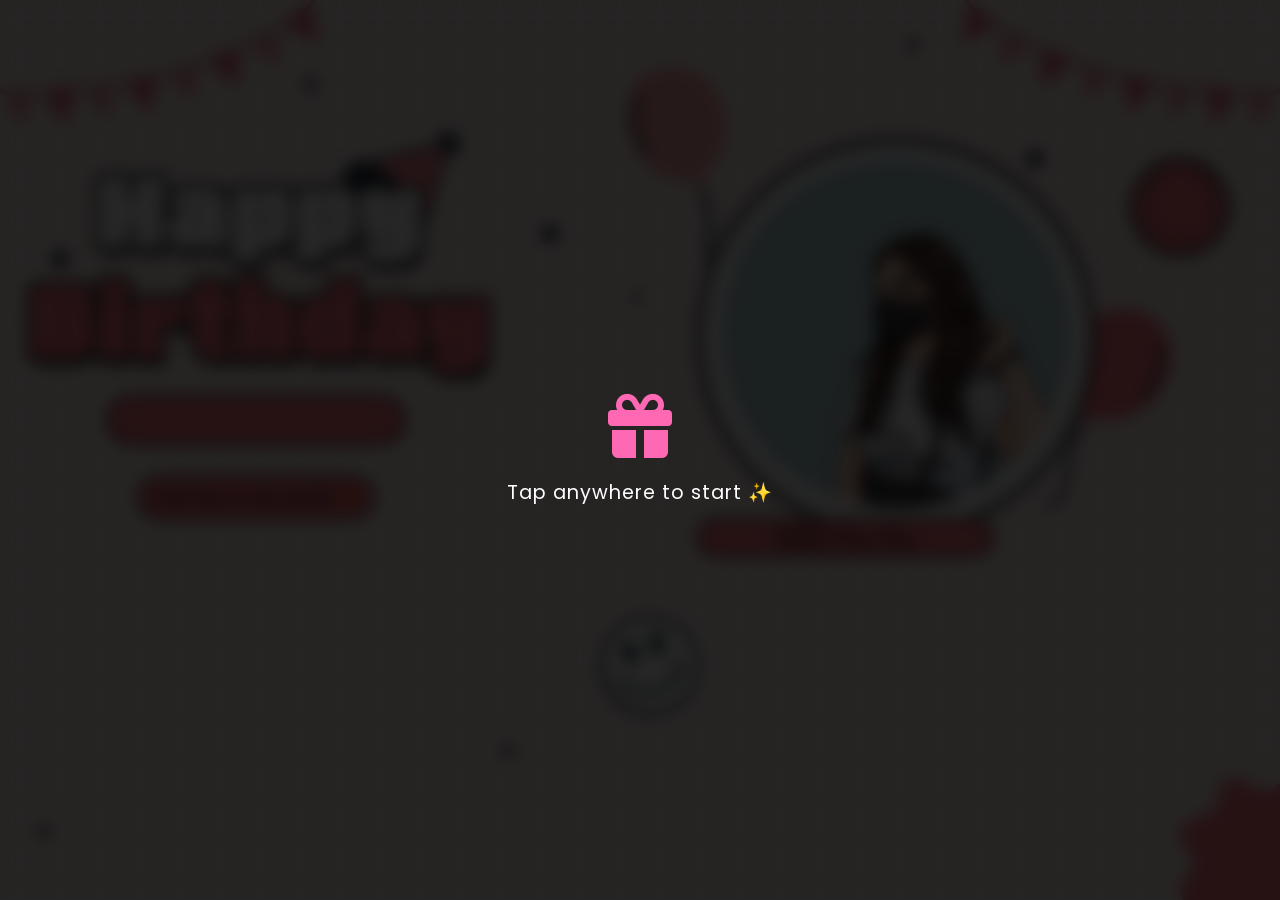
<file: index.html>
<!DOCTYPE html>
<html lang="en">
<head>
    <meta charset="UTF-8">
    <meta name="viewport" content="width=device-width, initial-scale=1.0">
    <meta name="title" content="Birthday Website 2.0 | Jaymar budduan">
    <title>Happy Birthday Precious Ann Abaa</title>

    <!-- External Stylesheets -->
    <link rel="stylesheet" href="style.css">
    <link rel="stylesheet" href="navigation.css">
    <link rel="stylesheet"
          href="https://cdnjs.cloudflare.com/ajax/libs/font-awesome/6.5.1/css/all.min.css"
          integrity="sha512-DTOQO9RWCH3ppGqcWaEA1BIZOC6xxalwEsw9c2QQeAIftl+Vegovlnee1c9QX4TctnWMn13TZye+giMm8e2LwA=="
          crossorigin="anonymous"
          referrerpolicy="no-referrer">

    <link href="https://fonts.googleapis.com/css2?family=Dancing+Script:wght@500;700&family=Poppins:wght@400;600&display=swap"
          rel="stylesheet">

    <style>
        /* This overlay ensures music plays after a user interaction */
        #music-overlay {
            position: fixed;
            top: 0;
            left: 0;
            width: 100%;
            height: 100%;
            background: rgba(0, 0, 0, 0.85);
            backdrop-filter: blur(8px);
            z-index: 99999;
            display: flex;
            flex-direction: column;
            justify-content: center;
            align-items: center;
            color: white;
            cursor: pointer;
            transition: opacity 0.5s ease, visibility 0.5s;
        }

        #music-overlay i {
            font-size: 4rem;
            color: #ff69b4; /* Pink heart color */
            margin-bottom: 20px;
            animation: pulse 1.5s infinite;
        }

        #music-overlay p {
            font-family: 'Poppins', sans-serif;
            font-size: 1.2rem;
            letter-spacing: 1px;
            text-align: center;
        }

        @keyframes pulse {
            0% { transform: scale(1); }
            50% { transform: scale(1.1); }
            100% { transform: scale(1); }
        }

        .hidden {
            opacity: 0;
            visibility: hidden;
            pointer-events: none;
        }
    </style>

    <script src="https://code.jquery.com/jquery-3.7.1.min.js"
            integrity="sha256-/JqT3SQfawRcv/BIHPThkBvs0OEvtFFmqPF/lYI/Cxo="
            crossorigin="anonymous"></script>
</head>

<body>
<nav class="bottom-nav" aria-label="Main navigation">
    <a href="index.html" aria-current="page"><i class="fa-solid fa-house" aria-hidden="true"></i><span>Home</span></a>
    <a href="flipCard.html"><i class="fa-solid fa-gift" aria-hidden="true"></i><span>Gift</span></a>
    <a href="Letter.html"><i class="fa-solid fa-envelope" aria-hidden="true"></i><span>Letter</span></a>
</nav>

<div id="music-overlay">
    <i class="fa-solid fa-gift"></i>
    <p>Tap anywhere to start ✨</p>
</div>

<div id="wrapper">
    <!-- FLAGS -->
    <div class="flag__birthday">
        <img src="./images/1.png" width="350" class="flag__left" alt="">
        <img src="./images/1.png" width="350" class="flag__right" alt="">
    </div>

    <!-- CONTENT -->
    <div class="content">
        <!-- LEFT SIDE -->
        <div class="left">
            <div class="title">
                <h1 class="happy">
                    <span style="--t:4s;">H</span>
                    <span style="--t:4.2s;">a</span>
                    <span style="--t:4.4s;">p</span>
                    <span style="--t:4.6s;">p</span>
                    <span style="--t:4.8s;">y</span>
                </h1>

                <h1 class="birthday">
                    <span style="--t:5s;">B</span>
                    <span style="--t:5.2s;">i</span>
                    <span style="--t:5.4s;">r</span>
                    <span style="--t:5.6s;">t</span>
                    <span style="--t:5.8s;">h</span>
                    <span style="--t:6s;">d</span>
                    <span style="--t:6.2s;">a</span>
                    <span style="--t:6.4s;">y</span>
                </h1>

                <div class="hat">
                    <img src="./images/hat.png" width="130" alt="">
                </div>
            </div>

            <div class="date__of__birth">
                <span></span>
            </div>

            <div class="btn">
                <button id="btn__letter" onclick="window.location.href='flipCard.html'">
                    <div class="mail">
                        Click Here to See my Gift 🎁
                    </div>
                </button>
            </div>
        </div>

        <div class="right">
            <div class="box__account">
                <div class="image">
                    <img src="./images/Pra.png" alt="">
                </div>
                <div class="name">
                    <i class="fa-solid fa-heart"></i>
                    <span>HBD Pra Pra</span>
                    <i class="fa-solid fa-heart"></i>
                </div>

                <div class="balloon_one">
                    <img src="./images/balloon1.png" width="100" alt="">
                </div>

                <div class="balloon_two">
                    <img src="./images/balloon2.png" width="100" alt="">
                </div>
            </div>

            <div class="cricle">
                <div class="text__cricle">
                    <span style="--i:1;">h</span>
                    <span style="--i:2;">a</span>
                    <span style="--i:3;">p</span>
                    <span style="--i:4;">p</span>
                    <span style="--i:5;">y</span>
                    <span style="--i:6;">-</span>
                    <span style="--i:7;">b</span>
                    <span style="--i:8;">i</span>
                    <span style="--i:9;">r</span>
                    <span style="--i:10;">t</span>
                    <span style="--i:11;">h</span>
                    <span style="--i:12;">d</span>
                    <span style="--i:13;">a</span>
                    <span style="--i:14;">y</span>
                    <span style="--i:15;">-</span>
                </div>
                <i class="fa-solid fa-heart"></i>
            </div>
        </div>
    </div>

    <div class="decorate_star star1" style="--t:15s;"></div>
    <div class="decorate_star star2" style="--t:15.2s;"></div>
    <div class="decorate_star star3" style="--t:15.4s;"></div>
    <div class="decorate_star star4" style="--t:15.6s;"></div>
    <div class="decorate_star star5" style="--t:15.8s;"></div>

    <div class="decorate_flower--one" style="--t:15s;">
        <img src="./images/decorate_flower.png" width="20" alt="">
    </div>

    <div class="decorate_flower--two" style="--t:15.3s;">
        <img src="./images/decorate_flower.png" width="20" alt="">
    </div>

    <div class="decorate_flower--three" style="--t:15.6s;">
        <img src="./images/decorate_flower.png" width="20" alt="">
    </div>

    <div class="decorate_bottom">
        <img src="./images/decorate.png" width="100" alt="">
    </div>

    <div class="smiley__icon">
        <img src="./images/smiley_icon.png" width="100" alt="">
    </div>
</div>

<!-- Background Music Element -->
<audio id="bgMusic" loop>
    <source src="PraPraBackgroun.mp3" type="audio/mpeg">
    Your browser does not support the audio element.
</audio>

<script>
    let datetxt = "May 14";
    let datatxtletter = "";
    let titleLetter = "To you";

    let charArrDate = datetxt.split('');
    let currentIndex = 0;
    let date__of__birth = document.querySelector(".date__of__birth span");

    // Existing text typing animation
    setTimeout(function () {
        let timeDatetxt = setInterval(function () {
            if (currentIndex < charArrDate.length) {
                date__of__birth.textContent += charArrDate[currentIndex++];
            } else {
                let i = document.createElement("i");
                i.className = "fa-solid fa-star";
                document.querySelector(".date__of__birth").prepend(i);
                document.querySelector(".date__of__birth").appendChild(i.cloneNode(true));
                clearInterval(timeDatetxt);
            }
        }, 100);
    }, 12000);

    // Audio Trigger Logic
    const overlay = document.getElementById('music-overlay');
    const audio = document.getElementById('bgMusic');

    // Function to handle audio playback and hide overlay
    function startExperience() {
        overlay.classList.add('hidden');
        
        // Skip to 3 seconds as requested
        audio.currentTime = 3;
        audio.play().catch(error => {
            console.log("Audio playback failed:", error);
        });
    }

    // Single listener for the whole screen
    overlay.addEventListener('click', startExperience);
    
</script>

</body>
</html>
</file>
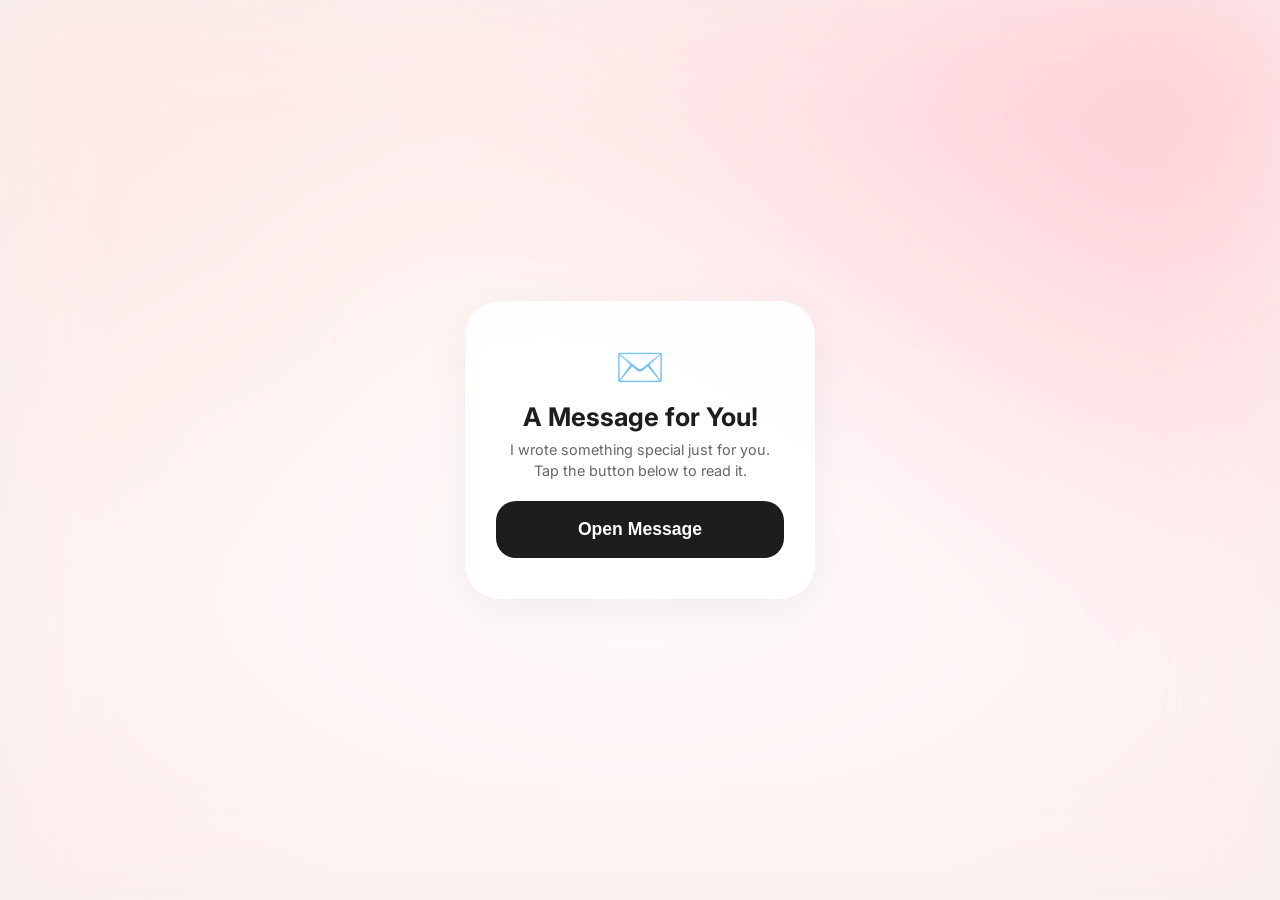
<file: Letter.html>
<!DOCTYPE html>
<html lang="tl">
<head>
    <meta charset="UTF-8">
    <meta name="viewport" content="width=device-width, initial-scale=1.0">
    <title>To My Greatest Love</title>
    <link href="https://fonts.googleapis.com/css2?family=Inter:wght@300;400;500;600;700&display=swap" rel="stylesheet">
    <link rel="stylesheet" href="navigation.css">
    <link rel="stylesheet" href="https://cdnjs.cloudflare.com/ajax/libs/font-awesome/6.5.1/css/all.min.css">
    <style>
        :root {
            --accent: #E59A8F;
            --bg-color: #F8EDED;
            --glass-white: rgba(255, 255, 255, 0.9);
            --ios-shadow: 0 10px 40px rgba(0, 0, 0, 0.06);
            --text-dark: #1D1D1F;
        }

        * {
            margin: 0;
            padding: 0;
            box-sizing: border-box;
            -webkit-font-smoothing: antialiased;
        }

        body {
            font-family: 'Inter', -apple-system, sans-serif;
            background-color: var(--bg-color);
            color: var(--text-dark);
            min-height: 100vh;
            overflow-x: hidden;
            display: flex;
            flex-direction: column;
        }

        .bg-mesh {
            position: fixed;
            inset: 0;
            z-index: -2;
            background: radial-gradient(at 0% 0%, #F4E7E4 0%, transparent 50%),
                        radial-gradient(at 100% 0%, #FFCBD1 0%, transparent 50%),
                        radial-gradient(at 50% 50%, #FFFFFF 0%, transparent 100%);
            filter: blur(60px);
        }

        #heartCanvas {
            position: fixed;
            inset: 0;
            z-index: -1;
            pointer-events: none;
            opacity: 0.4;
        }

        #overlay {
            position: fixed;
            inset: 0;
            background: rgba(255, 255, 255, 0.1);
            backdrop-filter: blur(45px) saturate(180%);
            -webkit-backdrop-filter: blur(45px) saturate(180%);
            z-index: 10000;
            display: flex;
            justify-content: center;
            align-items: center;
            transition: all 0.8s ease;
        }

        #overlay.hidden {
            opacity: 0;
            visibility: hidden;
            pointer-events: none;
        }

        .intro-card {
            background: var(--glass-white);
            backdrop-filter: blur(20px);
            border-radius: 35px;
            padding: 40px 30px;
            width: 85%;
            max-width: 350px;
            text-align: center;
            box-shadow: var(--ios-shadow);
            border: 1px solid rgba(255, 255, 255, 0.5);
        }

        .enter-btn {
            background: #1D1D1F;
            color: white;
            border: none;
            padding: 18px 0;
            width: 100%;
            border-radius: 20px;
            font-size: 1.1rem;
            font-weight: 600;
            cursor: pointer;
            margin-top: 20px;
            transition: transform 0.2s ease;
        }

        .enter-btn:active { transform: scale(0.96); }

        .wrapper {
            max-width: 600px;
            margin: 0 auto;
            padding: 80px 20px 40px;
            opacity: 0;
            transition: opacity 1s ease 0.5s;
        }

        body.unlocked .wrapper { opacity: 1; }

        .music-widget {
            background: var(--glass-white);
            backdrop-filter: blur(20px);
            border-radius: 24px;
            padding: 16px;
            display: flex;
            align-items: center;
            gap: 15px;
            margin-bottom: 30px;
            box-shadow: var(--ios-shadow);
            border: 1px solid white;
        }

        .album-art {
            width: 50px;
            height: 50px;
            background: linear-gradient(135deg, #E59A8F, #FFCBD1);
            border-radius: 10px;
            display: flex;
            align-items: center;
            justify-content: center;
            color: white;
        }

        .letter-container {
            background: var(--glass-white);
            backdrop-filter: blur(20px);
            border-radius: 30px;
            padding: 40px 30px;
            box-shadow: var(--ios-shadow);
            margin-bottom: 30px;
            border: 1px solid rgba(255, 255, 255, 0.8);
            position: relative;
        }

        .letter-text {
            white-space: pre-wrap;
            font-size: 1.15rem;
            line-height: 1.9;
            color: #333;
            text-align: left;
        }

        strong { font-weight: 700; color: #000; }
        .song-title { color: #D87A6F; font-weight: 700; font-style: italic; }

        #skipBtn {
            position: absolute;
            bottom: -45px;
            right: 10px;
            background: none;
            border: none;
            color: var(--accent);
            font-size: 0.85rem;
            font-weight: 600;
            cursor: pointer;
            opacity: 0.7;
            display: none;
        }

        #musicToggle {
            position: fixed;
            bottom: 25px;
            right: 25px;
            z-index: 1000;
            background: white;
            width: 50px;
            height: 50px;
            border-radius: 50%;
            display: flex;
            align-items: center;
            justify-content: center;
            color: var(--accent);
            box-shadow: 0 5px 15px rgba(0,0,0,0.1);
            cursor: pointer;
            visibility: hidden;
            opacity: 0;
            transition: all 0.5s ease;
        }

        body.unlocked #musicToggle { visibility: visible; opacity: 1; }

        footer {
            text-align: center;
            padding: 40px 0;
            font-size: 0.9rem;
            color: #888;
        }

        .cursor {
            display: inline-block;
            width: 2px;
            height: 1.1em;
            background: var(--accent);
            margin-left: 2px;
            vertical-align: middle;
            animation: blink 0.8s infinite;
        }
        @keyframes blink { 50% { opacity: 0; } }

        @media (max-width: 600px) {
            .wrapper { padding-bottom: calc(110px + env(safe-area-inset-bottom)); }
            .letter-container { padding: 35px 25px; }
            .letter-text { font-size: 1.05rem; }
            #musicToggle { bottom: calc(82px + env(safe-area-inset-bottom)); }
        }
    </style>
</head>
<body oncontextmenu="return false">

    <nav class="bottom-nav" aria-label="Main navigation">
        <a href="index.html"><i class="fa-solid fa-house" aria-hidden="true"></i><span>Home</span></a>
        <a href="flipCard.html"><i class="fa-solid fa-gift" aria-hidden="true"></i><span>Gift</span></a>
        <a href="Letter.html" aria-current="page"><i class="fa-solid fa-envelope" aria-hidden="true"></i><span>Letter</span></a>
    </nav>

    <div class="bg-mesh"></div>
    <canvas id="heartCanvas"></canvas>

    <div id="overlay">
        <div class="intro-card">
            <div style="font-size: 40px; margin-bottom: 10px;">✉️</div>
            <h2 style="font-size: 1.6rem; font-weight: 700; margin-bottom: 8px;">A Message for You!</h2>
            <p style="color: #666; font-size: 0.9rem; line-height: 1.4;">I wrote something special just for you. Tap the button below to read it.</p>
            <button class="enter-btn" onclick="start()">Open Message</button>
        </div>
        <audio id="bgMusic" loop>
            <source src="IkawAtAko.mp3" type="audio/mpeg">
        </audio>
    </div>

    <button id="musicToggle" onclick="toggleMusic()">
        <svg id="musicIcon" width="20" height="20" viewBox="0 0 24 24" fill="currentColor"><path d="M12 3v10.55c-.59-.34-1.27-.55-2-.55-2.21 0-4 1.79-4 4s1.79 4 4 4 4-1.79 4-4V7h4V3h-6z"/></svg>
    </button>

    <div class="wrapper">
        <div class="music-widget">
            <div class="album-art">
                <svg width="24" height="24" viewBox="0 0 24 24" fill="currentColor"><path d="M12 3v10.55c-.59-.34-1.27-.55-2-.55-2.21 0-4 1.79-4 4s1.79 4 4 4 4-1.79 4-4V7h4V3h-6z"/></svg>
            </div>
            <div style="flex: 1;">
                <p style="font-weight: 700; font-size: 0.9rem; margin-bottom: 2px;">Ikaw at Ako</p>
                <p style="font-size: 0.75rem; color: #888;">TJ Monterde • Memories of Us</p>
            </div>
        </div>

        <main class="letter-container">
            <div class="letter-text" id="letterText"></div>
            <button id="skipBtn" onclick="skipTyping()">Show all text ↓</button>
        </main>

        <footer>
            <p>@<span id="year"></span> • Always supporting you</p>
        </footer>
    </div>

    <script>
        const message = `Happy birthday, my greatest love ^^

Sorry kung ‘di ko na naman natupad yung pangako ko sa’yo 🥺 Gusto ko sana ibigay sa’yo personally yung ilang months kong ginawa na charcoal portraits, pero hindi kami nanalo 😞 Kaya gumawa na lang ako ng lifetime website na para sa’yo lang ^^ Ikaw lang makaka-access basta ‘di mo mawawala yung link at ‘di mo ipapa open sa iba 😄 Sana magustuhan mo ^^.

It’s been 3 or 4 years na rin pala since wala na tayo…

Every time I hear <strong class="song-title">"Ikaw at Ako" by TJ Monterde</strong>, I can't help but think of you. It brings back so many memories, our laughter, those long conversation that felt like they could last forever.

The song reminds me of how special you were to me and the moments we shared. Masaya ako na nakilala kita—not just as a partner, but as someone who brought so much joy and inspiration into my life.

Eto na siguro yung pinaka huling regalo ko sa’yo, love ^^ Gusto ko sana magpaalam sa’yo in person for the last time bago ako pumunta sa Canada… pero kahit binigay ko na best ko, hindi pa rin kami nanalo😔. Ang dami ko sanang gustong sabihin sa’yo sa personal….pero mukhang hanggang dito na lang talaga😔

Nung time na may nakilala kang iba, pinili kong ilayo muna yung sarili ko para hindi ako maging abala sainyo 😓 that time Halo-halo yung naramdaman ko—nalungkot, kasi yung taong pinapasaya ko dati, may iba nang nagpapasaya😄… pero at the same time, masaya rin ako, kasi alam kong may taong nandyan para ibigay sa’yo yung mga bagay na gusto ko sanang maibigay, pero hindi ko na nagawa^^

1y Mahigit din kayo, noh? Dun pa lang alam kong mas better siya sakin HAHAHA. Kaya tinanggap ko na lang din that time na masaya kana ^^

Sana matupad mo lahat ng pangarap mo^^. Siguro hanggang dito na lang talaga yung kwento nating dalawa. Susuportahan pa rin naman kita from afar, pero baka hindi na ako magpaparamdam.

Sorry for not keeping my promise to you again 😞, and I’m really sorry for avoiding you. Sorry for everything I’ve done that hurt you or made things harder between us 🥺.

Hindi man ako yung pinaka-best na taong nakilala mo, but I hope one day when you hear my name, mapapangiti ka na lang and say, <strong>“I miss this person.”</strong> ^^

I hope that if we meet again someday… I hope we’re both already happy ^^.

Happy birthday ulit, <strong>Pra Prа</strong> ^^… Alam kong ilang beses ko nang sinabi sa’yo noon na “I love you for the last time", pero siguro eto na talaga yun.

I love you, love ^^ Ingatan mo palagi sarili mo 🥺`;

        document.getElementById('year').textContent = new Date().getFullYear();
        const audio = document.getElementById('bgMusic');
        const overlay = document.getElementById('overlay');
        const letterDiv = document.getElementById('letterText');
        const skipBtn = document.getElementById('skipBtn');
        let typingTimeout;
        let isTyping = false;

        function start() {
            audio.currentTime = 1; // Talong agad sa 1s para iwas dead air
            audio.play().catch(() => {});
            overlay.classList.add('hidden');
            document.body.classList.add('unlocked');
            setTimeout(startTyping, 1200);
        }

        function startTyping() {
            isTyping = true;
            skipBtn.style.display = "block";
            let i = 0;
            letterDiv.innerHTML = '<span id="content"></span><span class="cursor" id="cursor"></span>';
            const contentSpan = document.getElementById('content');
            const cursor = document.getElementById('cursor');

            function type() {
                if (i < message.length && isTyping) {
                    if (message.slice(i, i + 1) === '<') {
                        let tagEnd = message.indexOf('>', i);
                        contentSpan.innerHTML += message.slice(i, tagEnd + 1);
                        i = tagEnd + 1;
                    } else {
                        contentSpan.innerHTML += message.charAt(i);
                        i++;
                    }
                    
                    // Human-like speed based on character type
                    let speed = 65; // Base speed para sa normal reading
                    const lastChar = message.charAt(i - 1);
                    
                    if (lastChar === '.' || lastChar === '?' || lastChar === '!') speed = 850; // Pause sa dulo ng sentence
                    else if (lastChar === ',' || lastChar === '—') speed = 400; // Pause sa comma
                    else if (lastChar === '🥺' || lastChar === '😞' || lastChar === '😄') speed = 1000; // Pause sa emojis
                    else if (lastChar === '^') speed = 600; // Pause sa carets
                    else if (lastChar === ' ') speed = 40; // Mas mabilis sa spaces para mag-flow ang words
                    
                    typingTimeout = setTimeout(type, speed);
                    
                    // Auto-scroll logic para hindi mawala sa screen ang tinatype
                    const scrollTarget = document.body.scrollHeight;
                    if (window.scrollY + window.innerHeight < scrollTarget) {
                        window.scrollTo({ top: scrollTarget, behavior: 'smooth' });
                    }
                } else {
                    if (cursor) cursor.style.display = 'none';
                    skipBtn.style.display = "none";
                }
            }
            type();
        }

        function skipTyping() {
            isTyping = false;
            clearTimeout(typingTimeout);
            letterDiv.innerHTML = message;
            skipBtn.style.display = "none";
        }

        function toggleMusic() {
            const icon = document.getElementById('musicIcon');
            if (audio.paused) {
                audio.play();
                icon.innerHTML = '<path d="M12 3v10.55c-.59-.34-1.27-.55-2-.55-2.21 0-4 1.79-4 4s1.79 4 4 4 4-1.79 4-4V7h4V3h-6z"/>';
            } else {
                audio.pause();
                icon.innerHTML = '<path d="M4.27 3L3 4.27l9 9v.28c-.59-.34-1.27-.55-2-.55-2.21 0-4 1.79-4 4s1.79 4 4 4 4-1.79 4-4v-1.73L19.73 21 21 19.73 4.27 3zM14 7h4V3h-6v5.18l2 2V7z"/>';
            }
        }

        // Heart Background Logic
        const canvas = document.getElementById('heartCanvas');
        const ctx = canvas.getContext('2d');
        let hearts = [];
        function initCanvas() {
            canvas.width = window.innerWidth;
            canvas.height = window.innerHeight;
        }
        window.addEventListener('resize', initCanvas);
        initCanvas();

        class Heart {
            constructor() { this.reset(); }
            reset() {
                this.x = Math.random() * canvas.width;
                this.y = canvas.height + 50;
                this.size = Math.random() * 8 + 4;
                this.speed = Math.random() * 0.5 + 0.2;
                this.opacity = Math.random() * 0.3 + 0.1;
                this.swing = Math.random() * 2;
            }
            update() {
                this.y -= this.speed;
                this.swing += 0.01;
                if (this.y < -50) this.reset();
            }
            draw() {
                ctx.save();
                ctx.globalAlpha = this.opacity;
                ctx.fillStyle = '#E59A8F';
                const x = this.x + Math.sin(this.swing) * 10;
                const s = this.size;
                ctx.beginPath();
                ctx.moveTo(x, this.y);
                ctx.bezierCurveTo(x, this.y-s/2, x-s, this.y-s/2, x-s, this.y);
                ctx.bezierCurveTo(x-s, this.y+s/2, x, this.y+s, x, this.y+s*1.2);
                ctx.bezierCurveTo(x, this.y+s, x+s, this.y+s/2, x+s, this.y);
                ctx.bezierCurveTo(x+s, this.y-s/2, x, this.y-s/2, x, this.y);
                ctx.fill();
                ctx.restore();
            }
        }
        for(let i=0; i<18; i++) hearts.push(new Heart());
        function animate() {
            ctx.clearRect(0,0,canvas.width, canvas.height);
            hearts.forEach(h => { h.update(); h.draw(); });
            requestAnimationFrame(animate);
        }
        animate();
    </script>
</body>
</html>
</file>
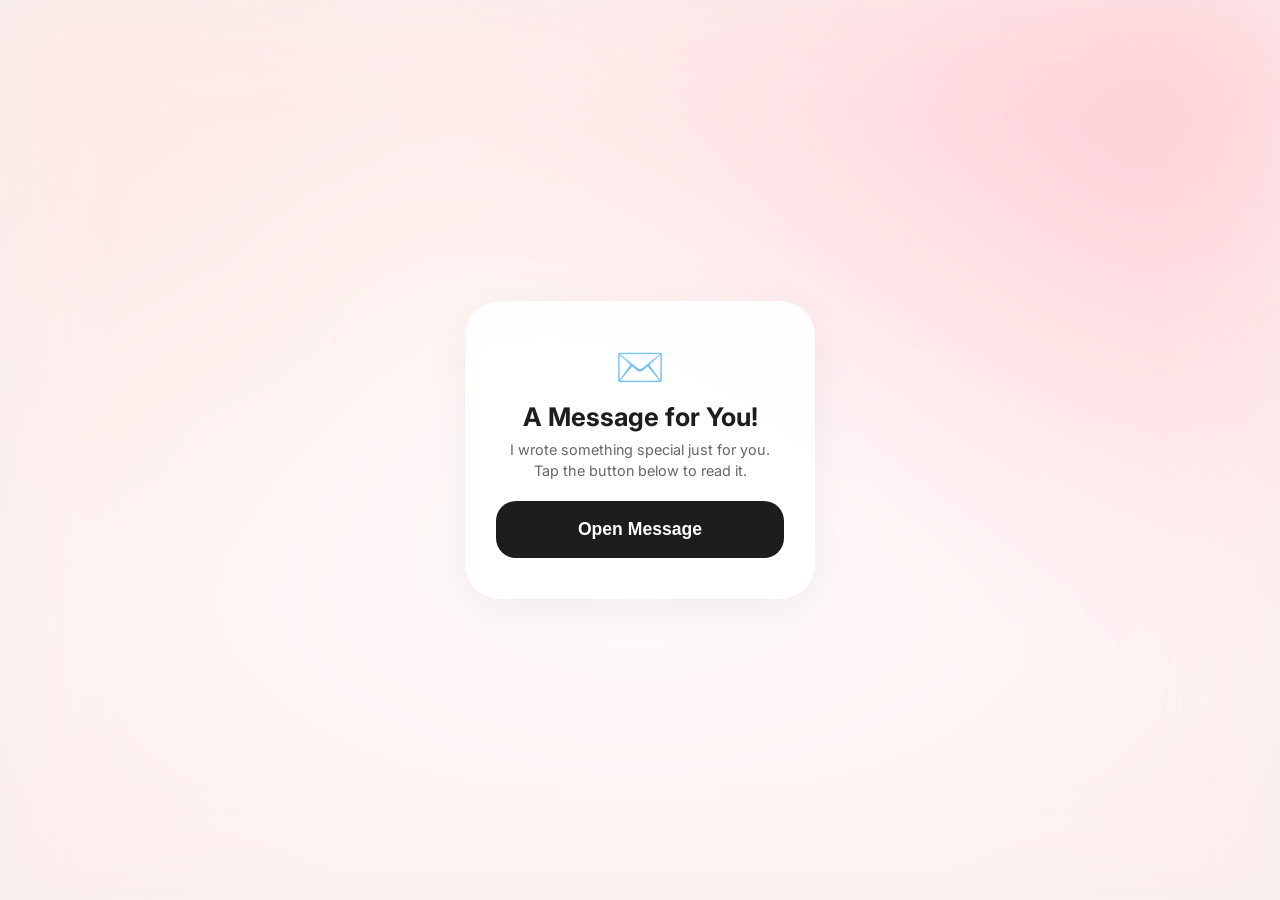
<file: Letters.html>
<!DOCTYPE html>
<html lang="tl">
<head>
    <meta charset="UTF-8">
    <meta name="viewport" content="width=device-width, initial-scale=1.0">
    <title>To My Greatest Love</title>
    <link href="https://fonts.googleapis.com/css2?family=Inter:wght@300;400;500;600;700&display=swap" rel="stylesheet">
    <style>
        :root {
            --accent: #E59A8F;
            --bg-color: #F8EDED;
            --glass-white: rgba(255, 255, 255, 0.9);
            --ios-shadow: 0 10px 40px rgba(0, 0, 0, 0.06);
            --text-dark: #1D1D1F;
        }

        * {
            margin: 0;
            padding: 0;
            box-sizing: border-box;
            -webkit-font-smoothing: antialiased;
        }

        body {
            font-family: 'Inter', -apple-system, sans-serif;
            background-color: var(--bg-color);
            color: var(--text-dark);
            min-height: 100vh;
            overflow-x: hidden;
            display: flex;
            flex-direction: column;
        }

        .bg-mesh {
            position: fixed;
            inset: 0;
            z-index: -2;
            background: radial-gradient(at 0% 0%, #F4E7E4 0%, transparent 50%),
                        radial-gradient(at 100% 0%, #FFCBD1 0%, transparent 50%),
                        radial-gradient(at 50% 50%, #FFFFFF 0%, transparent 100%);
            filter: blur(60px);
        }

        #heartCanvas {
            position: fixed;
            inset: 0;
            z-index: -1;
            pointer-events: none;
            opacity: 0.4;
        }

        #overlay {
            position: fixed;
            inset: 0;
            background: rgba(255, 255, 255, 0.1);
            backdrop-filter: blur(45px) saturate(180%);
            -webkit-backdrop-filter: blur(45px) saturate(180%);
            z-index: 10000;
            display: flex;
            justify-content: center;
            align-items: center;
            transition: all 0.8s ease;
        }

        #overlay.hidden {
            opacity: 0;
            visibility: hidden;
            pointer-events: none;
        }

        .intro-card {
            background: var(--glass-white);
            backdrop-filter: blur(20px);
            border-radius: 35px;
            padding: 40px 30px;
            width: 85%;
            max-width: 350px;
            text-align: center;
            box-shadow: var(--ios-shadow);
            border: 1px solid rgba(255, 255, 255, 0.5);
        }

        .enter-btn {
            background: #1D1D1F;
            color: white;
            border: none;
            padding: 18px 0;
            width: 100%;
            border-radius: 20px;
            font-size: 1.1rem;
            font-weight: 600;
            cursor: pointer;
            margin-top: 20px;
            transition: transform 0.2s ease;
        }

        .enter-btn:active { transform: scale(0.96); }

        .wrapper {
            max-width: 600px;
            margin: 0 auto;
            padding: 80px 20px 40px;
            opacity: 0;
            transition: opacity 1s ease 0.5s;
        }

        body.unlocked .wrapper { opacity: 1; }

        .music-widget {
            background: var(--glass-white);
            backdrop-filter: blur(20px);
            border-radius: 24px;
            padding: 16px;
            display: flex;
            align-items: center;
            gap: 15px;
            margin-bottom: 30px;
            box-shadow: var(--ios-shadow);
            border: 1px solid white;
        }

        .album-art {
            width: 50px;
            height: 50px;
            background: linear-gradient(135deg, #E59A8F, #FFCBD1);
            border-radius: 10px;
            display: flex;
            align-items: center;
            justify-content: center;
            color: white;
        }

        .letter-container {
            background: var(--glass-white);
            backdrop-filter: blur(20px);
            border-radius: 30px;
            padding: 40px 30px;
            box-shadow: var(--ios-shadow);
            margin-bottom: 30px;
            border: 1px solid rgba(255, 255, 255, 0.8);
            position: relative;
        }

        .letter-text {
            white-space: pre-wrap;
            font-size: 1.15rem;
            line-height: 1.9;
            color: #333;
            text-align: left;
        }

        strong { font-weight: 700; color: #000; }
        .song-title { color: #D87A6F; font-weight: 700; font-style: italic; }

        #skipBtn {
            position: absolute;
            bottom: -45px;
            right: 10px;
            background: none;
            border: none;
            color: var(--accent);
            font-size: 0.85rem;
            font-weight: 600;
            cursor: pointer;
            opacity: 0.7;
            display: none;
        }

        #musicToggle {
            position: fixed;
            bottom: 25px;
            right: 25px;
            z-index: 1000;
            background: white;
            width: 50px;
            height: 50px;
            border-radius: 50%;
            display: flex;
            align-items: center;
            justify-content: center;
            color: var(--accent);
            box-shadow: 0 5px 15px rgba(0,0,0,0.1);
            cursor: pointer;
            visibility: hidden;
            opacity: 0;
            transition: all 0.5s ease;
        }

        body.unlocked #musicToggle { visibility: visible; opacity: 1; }

        footer {
            text-align: center;
            padding: 40px 0;
            font-size: 0.9rem;
            color: #888;
        }

        .cursor {
            display: inline-block;
            width: 2px;
            height: 1.1em;
            background: var(--accent);
            margin-left: 2px;
            vertical-align: middle;
            animation: blink 0.8s infinite;
        }
        @keyframes blink { 50% { opacity: 0; } }

        @media (max-width: 600px) {
            .letter-container { padding: 35px 25px; }
            .letter-text { font-size: 1.05rem; }
        }
    </style>
</head>
<body oncontextmenu="return false">

    <div class="bg-mesh"></div>
    <canvas id="heartCanvas"></canvas>

    <div id="overlay">
        <div class="intro-card">
            <div style="font-size: 40px; margin-bottom: 10px;">✉️</div>
            <h2 style="font-size: 1.6rem; font-weight: 700; margin-bottom: 8px;">A Message for You!</h2>
            <p style="color: #666; font-size: 0.9rem; line-height: 1.4;">I wrote something special just for you. Tap the button below to read it.</p>
            <button class="enter-btn" onclick="start()">Open Message</button>
        </div>
        <audio id="bgMusic" loop>
            <source src="IkawAtAko.mp3" type="audio/mpeg">
        </audio>
    </div>

    <button id="musicToggle" onclick="toggleMusic()">
        <svg id="musicIcon" width="20" height="20" viewBox="0 0 24 24" fill="currentColor"><path d="M12 3v10.55c-.59-.34-1.27-.55-2-.55-2.21 0-4 1.79-4 4s1.79 4 4 4 4-1.79 4-4V7h4V3h-6z"/></svg>
    </button>

    <div class="wrapper">
        <div class="music-widget">
            <div class="album-art">
                <svg width="24" height="24" viewBox="0 0 24 24" fill="currentColor"><path d="M12 3v10.55c-.59-.34-1.27-.55-2-.55-2.21 0-4 1.79-4 4s1.79 4 4 4 4-1.79 4-4V7h4V3h-6z"/></svg>
            </div>
            <div style="flex: 1;">
                <p style="font-weight: 700; font-size: 0.9rem; margin-bottom: 2px;">Ikaw at Ako</p>
                <p style="font-size: 0.75rem; color: #888;">TJ Monterde • Memories of Us</p>
            </div>
        </div>

        <main class="letter-container">
            <div class="letter-text" id="letterText"></div>
            <button id="skipBtn" onclick="skipTyping()">Show all text ↓</button>
        </main>

        <footer>
            <p>@<span id="year"></span> • Always supporting you</p>
        </footer>
    </div>

    <script>
        const message = `Happy birthday, my greatest love ^^

Sorry kung ‘di ko na naman natupad yung pangako ko sa’yo 🥺 Gusto ko sana ibigay sa’yo personally yung ilang months kong ginawa na charcoal portraits, pero hindi kami nanalo 😞 Kaya gumawa na lang ako ng lifetime website na para sa’yo lang ^^ Ikaw lang makaka-access basta ‘di mo mawawala yung link at ‘di mo ipapa open sa iba 😄 Sana magustuhan mo ^^.

It’s been 3 or 4 years na rin pala since wala na tayo…

Every time I hear <strong class="song-title">"Ikaw at Ako" by TJ Monterde</strong>, I can't help but think of you. It brings back so many memories, our laughter, those long conversation that felt like they could last forever.

The song reminds me of how special you were to me and the moments we shared. Masaya ako na nakilala kita—not just as a partner, but as someone who brought so much joy and inspiration into my life.

Eto na siguro yung pinaka huling regalo ko sa’yo, love ^^ Gusto ko sana magpaalam sa’yo in person for the last time bago ako pumunta sa Canada… pero kahit binigay ko na best ko, hindi pa rin kami nanalo😔. Ang dami ko sanang gustong sabihin sa’yo sa personal….pero mukhang hanggang dito na lang talaga😔

Nung time na may nakilala kang iba, pinili kong ilayo muna yung sarili ko para hindi ako maging abala sainyo 😓 that time Halo-halo yung naramdaman ko—nalungkot, kasi yung taong pinapasaya ko dati, may iba nang nagpapasaya😄… pero at the same time, masaya rin ako, kasi alam kong may taong nandyan para ibigay sa’yo yung mga bagay na gusto ko sanang maibigay, pero hindi ko na nagawa^^

1y Mahigit din kayo, noh? Dun pa lang alam kong mas better siya sakin HAHAHA. Kaya tinanggap ko na lang din that time na masaya kana ^^

Sana matupad mo lahat ng pangarap mo^^. Siguro hanggang dito na lang talaga yung kwento nating dalawa. Susuportahan pa rin naman kita from afar, pero baka hindi na ako magpaparamdam.

Sorry for not keeping my promise to you again 😞, and I’m really sorry for avoiding you. Sorry for everything I’ve done that hurt you or made things harder between us 🥺.

Hindi man ako yung pinaka-best na taong nakilala mo, but I hope one day when you hear my name, mapapangiti ka na lang and say, <strong>“I miss this person.”</strong> ^^

I hope that if we meet again someday… I hope we’re both already happy ^^.

Happy birthday ulit, <strong>Pra Prа</strong> ^^… Alam kong ilang beses ko nang sinabi sa’yo noon na “I love you for the last time", pero siguro eto na talaga yun.

I love you, love ^^ Ingatan mo palagi sarili mo 🥺`;

        document.getElementById('year').textContent = new Date().getFullYear();
        const audio = document.getElementById('bgMusic');
        const overlay = document.getElementById('overlay');
        const letterDiv = document.getElementById('letterText');
        const skipBtn = document.getElementById('skipBtn');
        let typingTimeout;
        let isTyping = false;

        function start() {
            audio.currentTime = 1; // Talong agad sa 1s para iwas dead air
            audio.play().catch(() => {});
            overlay.classList.add('hidden');
            document.body.classList.add('unlocked');
            setTimeout(startTyping, 1200);
        }

        function startTyping() {
            isTyping = true;
            skipBtn.style.display = "block";
            let i = 0;
            letterDiv.innerHTML = '<span id="content"></span><span class="cursor" id="cursor"></span>';
            const contentSpan = document.getElementById('content');
            const cursor = document.getElementById('cursor');

            function type() {
                if (i < message.length && isTyping) {
                    if (message.slice(i, i + 1) === '<') {
                        let tagEnd = message.indexOf('>', i);
                        contentSpan.innerHTML += message.slice(i, tagEnd + 1);
                        i = tagEnd + 1;
                    } else {
                        contentSpan.innerHTML += message.charAt(i);
                        i++;
                    }
                    
                    // Human-like speed based on character type
                    let speed = 65; // Base speed para sa normal reading
                    const lastChar = message.charAt(i - 1);
                    
                    if (lastChar === '.' || lastChar === '?' || lastChar === '!') speed = 850; // Pause sa dulo ng sentence
                    else if (lastChar === ',' || lastChar === '—') speed = 400; // Pause sa comma
                    else if (lastChar === '🥺' || lastChar === '😞' || lastChar === '😄') speed = 1000; // Pause sa emojis
                    else if (lastChar === '^') speed = 600; // Pause sa carets
                    else if (lastChar === ' ') speed = 40; // Mas mabilis sa spaces para mag-flow ang words
                    
                    typingTimeout = setTimeout(type, speed);
                    
                    // Auto-scroll logic para hindi mawala sa screen ang tinatype
                    const scrollTarget = document.body.scrollHeight;
                    if (window.scrollY + window.innerHeight < scrollTarget) {
                        window.scrollTo({ top: scrollTarget, behavior: 'smooth' });
                    }
                } else {
                    if (cursor) cursor.style.display = 'none';
                    skipBtn.style.display = "none";
                }
            }
            type();
        }

        function skipTyping() {
            isTyping = false;
            clearTimeout(typingTimeout);
            letterDiv.innerHTML = message;
            skipBtn.style.display = "none";
        }

        function toggleMusic() {
            const icon = document.getElementById('musicIcon');
            if (audio.paused) {
                audio.play();
                icon.innerHTML = '<path d="M12 3v10.55c-.59-.34-1.27-.55-2-.55-2.21 0-4 1.79-4 4s1.79 4 4 4 4-1.79 4-4V7h4V3h-6z"/>';
            } else {
                audio.pause();
                icon.innerHTML = '<path d="M4.27 3L3 4.27l9 9v.28c-.59-.34-1.27-.55-2-.55-2.21 0-4 1.79-4 4s1.79 4 4 4 4-1.79 4-4v-1.73L19.73 21 21 19.73 4.27 3zM14 7h4V3h-6v5.18l2 2V7z"/>';
            }
        }

        // Heart Background Logic
        const canvas = document.getElementById('heartCanvas');
        const ctx = canvas.getContext('2d');
        let hearts = [];
        function initCanvas() {
            canvas.width = window.innerWidth;
            canvas.height = window.innerHeight;
        }
        window.addEventListener('resize', initCanvas);
        initCanvas();

        class Heart {
            constructor() { this.reset(); }
            reset() {
                this.x = Math.random() * canvas.width;
                this.y = canvas.height + 50;
                this.size = Math.random() * 8 + 4;
                this.speed = Math.random() * 0.5 + 0.2;
                this.opacity = Math.random() * 0.3 + 0.1;
                this.swing = Math.random() * 2;
            }
            update() {
                this.y -= this.speed;
                this.swing += 0.01;
                if (this.y < -50) this.reset();
            }
            draw() {
                ctx.save();
                ctx.globalAlpha = this.opacity;
                ctx.fillStyle = '#E59A8F';
                const x = this.x + Math.sin(this.swing) * 10;
                const s = this.size;
                ctx.beginPath();
                ctx.moveTo(x, this.y);
                ctx.bezierCurveTo(x, this.y-s/2, x-s, this.y-s/2, x-s, this.y);
                ctx.bezierCurveTo(x-s, this.y+s/2, x, this.y+s, x, this.y+s*1.2);
                ctx.bezierCurveTo(x, this.y+s, x+s, this.y+s/2, x+s, this.y);
                ctx.bezierCurveTo(x+s, this.y-s/2, x, this.y-s/2, x, this.y);
                ctx.fill();
                ctx.restore();
            }
        }
        for(let i=0; i<18; i++) hearts.push(new Heart());
        function animate() {
            ctx.clearRect(0,0,canvas.width, canvas.height);
            hearts.forEach(h => { h.update(); h.draw(); });
            requestAnimationFrame(animate);
        }
        animate();
    </script>
</body>
</html>
</file>
<file: style.css>
@import url('https://fonts.googleapis.com/css2?family=Coiny&family=Titan+One&display=swap');
@import url('https://fonts.googleapis.com/css2?family=Nerko+One&family=Sriracha&display=swap');
@import url('https://fonts.googleapis.com/css2?family=Dancing+Script:wght@700&display=swap');
*{
    padding: 0;
    margin: 0;
    box-sizing: border-box;
}
:root{
    --color-pink: #feecea;
    --color-white: #fff;
    --color-black: #333;
    --color-text-pink: #FF7882;
    --color-heart: #FF7882;
    --color-bg-letter: #fff8e4;
    --color-border: #DACCBF;
}
html{
    height: 100%;
}
body {
    position: relative;
    font-size: 16px;
    margin: 0;
    padding: 0;
    height: 100%;
    background-image:linear-gradient(var(--color-pink), var(--color-pink));
}
#wrapper{
    position: relative;
    background-color: transparent;
    background-image: linear-gradient(0deg, transparent 24%, rgba(255, 255, 255, 1) 25%, rgba(255, 255, 255, 1) 26%, transparent 27%, transparent 74%, rgba(255, 255, 255, 1) 75%, rgba(255, 255, 255, 1) 76%, transparent 77%, transparent), linear-gradient(90deg, transparent 24%, rgba(255, 255, 255, 1) 25%, rgba(255, 255, 255,1) 26%, transparent 27%, transparent 74%, rgba(255, 255, 255, 1) 75%, rgba(255, 255, 255, 1) 76%, transparent 77%, transparent);
    height:100%;
    background-size:80px 80px;
    overflow: hidden;
    z-index: 1;
}
.flag__birthday{
    display: flex;
    justify-content: space-between;
    transform: translateY(-200px);
    animation: translateYFlag 1.5s 2s forwards;
}
@keyframes translateYFlag{
    to{
        transform: translateY(-10px);
    }
}
.flag__birthday .flag__left{
    transform: rotate(-10deg) translate(-20px,30px);
}
.flag__birthday .flag__right{
    transform: rotate(10deg) translate(20px,30px) scaleX(-1);
}
.content{
    width: 100%;
    position: relative;
    display: flex;
    padding-top: 3rem;
}
.content .left, .content .right{
    position: relative;
    display: flex;
    flex-direction: column;
    justify-content: center;
    align-items: center;
}
.content .left{
    width: 40%;
}
.content .right{
    width: 60%;
}
.left .btn{
    transform: scale(0);
    animation: scaleCricle 2s 16s forwards ease-in-out;
}
#btn__letter{
    position: relative;
    margin-top: 30px;
    background-color: var(--color-text-pink);
    outline: none;
    padding: 5px 15px;
    font-size: 1rem;
    border-radius: 50px;
    border: 3px solid var(--color-black);
    font-family: "Sriracha", cursive;
    display: flex;
    align-items: center;
    justify-content: center;
    cursor: pointer;
    z-index: 2;
    transform: scale(1);
    transition: all .5s ease-in-out;
}
#btn__letter:active{
    transform: scale(0.7);
}
#btn__letter i{
    margin-left: 5px;
}
#btn__letter:hover{
    border-color: var(--color-heart);
    background-color: var(--color-heart);
    color: #fff;
    box-shadow: rgba(0, 0, 0, 0.24) 0px 3px 8px;
}

#btn__letter:hover i{
    animation: rotateHeart 1s infinite linear;
}
@keyframes rotateHeart{
    0%,50%, 100%{
        transform: rotate(0deg);
    }
    25%{
        transform: rotate(12deg);
    }
    75%{
        transform: rotate(-12deg);
    }
}
.title{
    position: relative;
    width: 100%;
    display: flex;
    justify-content: center;
    font-family: "Titan One", sans-serif;
    font-size: 3rem;
    flex-direction: column;
    perspective: 1000px;
}
.title .happy, .title .birthday{
    position: relative;
    text-shadow: 4px 4px var(--color-black), 
                -4px 4px var(--color-black), 
                4px -4px var(--color-black), 
                -4px -4px var(--color-black), 
                4px 8px 0 var(--color-black);
    font-weight: bold;
    display: flex;
    justify-content: center;
}
.title .happy{
    color: var(--color-white);
}
.title .happy span, .title .birthday span{
    transform: translateY(50px);
    opacity: 0;
    visibility: hidden;
    animation: txtTranslateY .5s var(--t) forwards;
}
@keyframes txtTranslateY{
    100%{
        transform: translateY(0);
        opacity: 1;
        visibility: visible;
    }
}
.title .birthday{
    color: var(--color-text-pink);
}

.title .hat{
    position: absolute;
    right: 45px;
    top: -350px;
    transform: rotate(-40deg);
    z-index: -1;
    animation: topHat 4s 7s forwards ease;
}
@keyframes topHat{
    20%, 30%{
        top: -30px;
        transform-origin: left;
        transform: rotate(-40deg);
    }
    35%, 100%{
        top: -30px;
        transform: rotate(0deg);
    }
}
.date__of__birth, .name{
    display: flex;
    justify-content:space-around;
    align-items: center;
    background-color: var(--color-text-pink);
    border-radius: 50px;
    margin-top: 20px;
    font-family: "Sriracha", cursive;
    
}
.date__of__birth{
    border: 3px solid var(--color-black);
    position: relative;
    transform: translateY(-100px);
    z-index: -1;
    opacity: 0;
    visibility: hidden;
    width: 0px;
    animation: dateOfBirth 5s 9s forwards;
}
@keyframes dateOfBirth{
    20%,40%{
        width: 0px;
        height: 0;
        transform: translateY(0px);
        opacity: 1;
        visibility: visible;
    }
    45%{
        transform: translateY(0px);
        opacity: 1;
        visibility: visible;
        width: 300px;
        height: 0px;
    }
    50%,100%{
        transform: translateY(0px);
        opacity: 1;
        visibility: visible;
        width: 300px;
        height: 50px;
    }
}
.name{
    position: absolute;
    padding: 0px 20px;
    bottom: -20px;
    border: 3px solid var(--color-black);
    font-family: 'Dancing Script', cursive;
}
.date__of__birth span, .name span{
    font-weight: bold;
    margin: 0px 40px;
}
.date__of__birth span{
    font-size: 1.2rem;
}
.name span{
    font-size: 1.7rem;
}
.right .box__account{
    position: relative;
    transform: translateY(700px);
    animation: topBoxImage 8s 7s forwards ease-in;
}
@keyframes topBoxImage{
    to{
        transform: translateY(0);
    }
}
.content .right .image{
    position: relative;
    width: 400px;
    height: 400px;
    border-radius: 50%;
    overflow: hidden;
    display: flex;
    align-items: center;
    border: 6px solid var(--color-black);
}
.content .right .image img{
    width: 100%;
    object-fit: cover;

}
.cricle{
    position: absolute;
    top: 20px;
    right: 50px;
    display: flex;
    justify-content: center;
    align-items: center;
    transform: scale(0);
    animation: scaleCricle 3s 15s forwards ease-in-out;
}
@keyframes scaleCricle {
    0%{
        transform: scale(0);
    }
    10%{
        transform: scale(1.3);
    }
    20%{
        transform: scale(0.7);
    }
    30%,100%{
        transform: scale(1);
    }

}
.text__cricle{
    width: 100px;
    height: 100px;
    background-color: var(--color-text-pink);
    border-radius: 50%;
    border: 5px solid var(--color-black);
    display: flex;
    justify-content: center;
    align-items: center;
    animation: rotateCricle 5s linear infinite;
}
@keyframes rotateCricle{
    to{
        transform: rotate(360deg);
    }
}
.text__cricle span{
    top: 0%;
    left: 50%;
    position: absolute;
    color: var(--color-black);
    transform: rotate(calc(var(--i) * 24deg));
    transform-origin: 0 45px;
    font-family: "Sriracha", cursive;
    text-transform: uppercase;
    font-size: 0.7rem;
}
.fa-heart{
    color: var(--color-heart);
    filter: drop-shadow(0 0 3px var(--color-heart));
    animation: scaleHeart 1s infinite linear;
}
.cricle .fa-heart{
    position: absolute;
    transform: scale(0.85);
}
@keyframes scaleHeart{
    50%{
        transform: scale(1.2);
    }
}
.right .balloon_one{
    position: absolute;
    top: -70px;
    left: -70px;
    animation: balloon1 2s infinite linear;
}
@keyframes balloon1{
    0%, 50%,100%{
        transform-origin: bottom right;
        transform: rotate(0deg);
    }
    25%{
        transform-origin: bottom right;
        transform: rotate(3deg);
    }
    75%{
        transform-origin: bottom right;
        transform: rotate(-3deg);
    }
}
.right .balloon_two{
    position: absolute;
    top: 170px;
    right: -65px;
    z-index: -1;
    transform: rotate(10deg);
    animation: balloon2 2s infinite linear;
}
@keyframes balloon2 {
    0%,50%,100%{
        transform-origin: bottom left;
        transform: rotate(10deg);
    }
    25%{
        transform-origin: bottom left;
        transform: rotate(7deg);
    }
    75%{
        transform-origin: bottom left;
        transform: rotate(13deg);
    }
}

.decorate_star{
    position: absolute;
    transform: scale(0);
    background-color: var(--color-black);
    clip-path: polygon(0 50%, 35% 35%, 50% 0, 65% 35%, 100% 50%, 65% 65%, 50% 100%, 35% 65%);
    animation: scaleCricle 3s var(--t) forwards, 
            scaleStar 2s 16s infinite ease-in-out;
}
.decorate_star.star1{
    width: 20px;
    height: 20px;
    top: 75px;
    left: 300px;
}
.decorate_star.star2{
    width: 15px;
    height: 20px;
    top: 35px;
    right: 360px;
}
.decorate_star.star3{
    width: 14px;
    height: 14px;
    top: 290px;
    left: 630px;
}
.decorate_star.star4{
    width: 18px;
    height: 18px;
    bottom: 60px;
    left: 35px;
}
.decorate_star.star5{
    width: 16px;
    height: 18px;
    bottom: 140px;
    left: 500px;
}
@keyframes scaleStar {
    25%{
        transform: scale(0.8);
    }
    50%{
        transform: scale(1.1);
    }
}
.decorate_bottom{
    position: absolute;
    right: 0;
    bottom: -10px;
}
.decorate_flower--one{
    position: absolute;
    top: 250px;
    left: 50px;
    transform: scale(0);
    animation: scaleCricle 3s var(--t) forwards ease-in-out;
}
.decorate_flower--two{
    position: absolute;
    top: 225px;
    left: 540px;
    transform: scale(0);
    animation: scaleCricle 3s var(--t) forwards ease-in-out;
}
.decorate_flower--three{
    position: absolute;
    top: 150px;
    right: 235px;
    transform: scale(0);
    animation: scaleCricle 3s var(--t) forwards ease-in-out;
}
.smiley__icon{
    position: absolute;
    bottom: 180px;
    left: 600px;
    transform: scale(0);
    animation: scaleCricle 3s 15s forwards ease-in-out;
}


.box__letter{
    position: fixed;
    top: 0;
    left: 0;
    background-color: rgba(0,0,0,.5);
    width: 100%;
    height: 100%;
    z-index: 10;
    display: none;
}
.box__letter .letter__border{
    position: absolute;
    width: 55vw;
    height: 450px;
    background-color: var(--color-white);
    border-radius: 27px;
    padding: 17px;
    box-shadow: rgba(0, 0, 0, 0.24) 0px 3px 8px;
    top: 50%;
    left: 50%;
    transform: translate(-50%,-50%);
    display: none;
}
.letter__border .close{
    position: absolute;
    right: -10px;
    top: -10px;
    width: 30px;
    height: 30px;
    background-color: var(--color-white);
    border-radius: 50%;
    display: flex;
    justify-content: center;
    align-items: center;
    box-shadow: rgba(99, 99, 99, 0.2) 0px 2px 8px 0px;
    cursor: pointer;
}
.letter__border .letter{
    width: 100%;
    height: 100%;
    background-color: var(--color-bg-letter);
    border-radius: 10px;
    padding-top: 15px;
}
.letter__border .letter .title__letter{
    text-align: center;
    font-family: 'Dancing Script', cursive;
    font-weight: bold;
    font-size: 2.4rem;
}
.title__letter .fa-solid{
    margin-left: 5px;
    font-size: 1.3rem;
}
.letter__border .letter .content__letter{
    position: relative;
    width: 100%;
    height: 100%;
    display: flex;
    padding-top: 1.5rem;
    padding-bottom: 70px;
}
.letter__border .letter .content__letter .left{
    position: relative;
    width: 50%;
    height: 100%;
    padding: 1.7rem;
    border-right: 3px solid var(--color-border);
}
.content__letter .left #heart__letter{
    opacity: 0;
    width: 100%;
}
#heart__letter.animationOp{
    animation: opacityHeart 1s 1s forwards;
}
@keyframes opacityHeart{
    to{
        opacity: 1;
    }
}
.content__letter .left .heart{
    position: absolute;
    opacity: 0;
}
.content__letter .left .heart.animation{
    animation: scaleHeartLetter 1s var(--t) infinite ease-in-out;
}
@keyframes scaleHeartLetter{
    0%{
        opacity: 1;
        transform: scale(0);
    }
    10%{
        opacity: 1;
        transform: scale(1.3);
    }
    20%{
        opacity: 1;
        transform: scale(0.7);
    }
    30%,100%{
        opacity: 1;
        transform: scale(1);
    }
    
}
.content__letter .left .heart_1{
    top: 90px;
    left: 30px;
}
.content__letter .left .heart_2{
    top: 20px;
    right: 70px;
}
.content__letter .left .heart_3{
    bottom: 50px;
    left: 145px;
}
.content__letter .left .heart_4{
    top: 140px;
    right: 35px;
}
.content__letter .right{
    position: relative;
    width: 50%;
}
.content__letter .right .love__img{
    opacity: 0;
    position: absolute;
    right: 20px;
    top: -100px;
}
.love__img.animationOp{
    animation: opacityHeart 1s 1s forwards;
}
.content__letter .right .text__letter{
    margin-top: 60px;
    padding: 20px 15px 10px 15px;
    font-family: 'Dancing Script', cursive;
    font-size: 1.3rem;
}
.content__letter .right #mewmew{
    position: absolute;
    bottom: 0;
    right: 0;
    opacity: 0;
}
#mewmew.animationOp{
    animation: opacityHeart 1s 1s forwards;
}


#copy {
    position: fixed;
    bottom: 12px;
    left: 50%;
    transform: translateX(-50%);
    font-size: 1rem;
}

#copy a {
    text-decoration: none;
    color: #191919d7;
}

#copy p {
    color: #4275ff;
    text-align: center;
    font-weight: 700;
    cursor: pointer;
}



@media screen and (max-width: 700px)   {

    body {
        height: auto;
        min-height: 100%;
    }

    #wrapper {
        height: auto;
        min-height: 100vh;
        padding-bottom: calc(100px + env(safe-area-inset-bottom));
    }

    .flag__birthday .flag__left {
        transform: rotate(-10deg) translate(-119px,3px);
    }

    .flag__birthday .flag__right {
        transform: rotate(10deg) translate(-106px,39px) scaleX(-1);
    }

    .content {
        width: 100%;
        position: relative;
        display: flex;
        flex-direction: column;
        justify-content: center;
        gap: 25px;
        align-items: center;
        padding-top: 2rem;
    }

    .title {
        position: relative;
        width: 100%;
        display: flex;
        justify-content: center;
        font-family: "Titan One", sans-serif;
        font-size: 1.5rem;
        letter-spacing: 8px;
        flex-direction: column;
        perspective: 1000px;
    }

    #btn__letter {
        position: relative;
        margin-top: 17px;
        width: 209px;
        background-color: var(--color-text-pink);
        outline: none;
        padding: 6px 4px;
        font-size: 1rem;
        border-radius: 50px;
        border: 3px solid var(--color-black);
        font-family: "Sriracha", cursive;
        display: flex;
        align-items: center;
        justify-content: center;
        cursor: pointer;
        z-index: 2;
        /* transform: scale(1); */
        transition: all .5s ease-in-out;
    }

    .cricle {
        position: absolute;
        top: 10px;
        right: -54px;
        display: flex;
        justify-content: center;
        align-items: center;
        transform: scale(0);
        animation: scaleCricle 3s 15s forwards ease-in-out;
    }

    .title .hat {
        position: absolute;
        right: -98px;
        top: -51px !important;
        transform: rotate(-40deg);
        z-index: -1;
        animation: topHat 4s 7s forwards ease;
    }

    .box__letter .letter__border {
        position: absolute;
        width: 90vw;
        height: 315px;
        background-color: var(--color-white);
        border-radius: 27px;
        padding: 17px;
        box-shadow: rgba(0, 0, 0, 0.24) 0px 3px 8px;
        top: 50%;
        left: 50%;
        transform: translate(-50%,-50%);
        display: none;
    }

    .letter__border .letter {
        width: 100%;
        height: 100%;
        background-color: var(--color-bg-letter);
        border-radius: 10px;
        padding-top: 15px;
    }

    .letter__border .letter .title__letter {
        text-align: center;
        font-family: 'Dancing Script', cursive;
        font-weight: bold;
        font-size: 1.4rem;
    }

    .letter__border .letter .content__letter {
        position: relative;
        width: 100%;
        height: 100%;
        display: flex;
        padding-top: .7rem;
        padding-bottom: 70px;
    }

    .content__letter .right .text__letter {
        margin-top: -14px;
        padding: 20px 15px 10px 15px;
        font-family: 'Dancing Script', cursive;
        font-size: .8rem;
    }

    .content__letter .right .love__img {
        opacity: 0;
        position: absolute;
        right: 126px;
        top: 167px;
    }

    .love__img img {
 
            width: 84px;

    }

    .content .right .image {
        position: relative;
        width: 200px;
        height: 200px;
        border-radius: 50%;
        overflow: hidden;
        display: flex;
        align-items: center;
        border: 6px solid var(--color-black);
    }

    .name {
        position: absolute;
        padding: 0px 3px;
        bottom: -6px;
        border: 3px solid var(--color-black);
    }

    .name span {
        font-size: 1rem;
    }

    .right .balloon_one {
        position: absolute;
        top: 10px;
        left: -77px;
        animation: balloon1 2s infinite linear;
    }

    .right .balloon_one img{
        width: 76px !important;
    }


}







.boxMail{
    position: fixed;
    background: rgb(0, 0, 0, 0.8);
    width: 100%;
    height: 100%;
    opacity: 0;
    top: 0;
    display: flex;
    justify-content: center;
    align-items: center;
    transform: scale(0.3);
    visibility: hidden;
    transition: all 0.5s;
    z-index: 100000000;
}
.boxMail.active{
    opacity: 1;
    visibility: visible;
    transform: scale(1);
}
.boxMail .boxMail-container{
    position: absolute;
    width: 750px;
    height: 500px;
    display: flex;
    margin: 0;
    transform: scale(0.9);
    -webkit-perspective: 2000px;
    perspective: 2000px;
    transition: all 0.5s;
}
.boxMail .boxMail-container:hover{
    transform: rotate(-5deg);
    filter: drop-shadow(0 0 10px #FF7882);
}
.boxMail .boxMail-container:hover .card1{
    transform: translate(-187px, -250px) rotateY(-140deg);
}
.boxMail .boxMail-container .card1,
.boxMail .boxMail-container .card2{
    position: absolute;
    width: 100%;
    height: 100%;
    top: 50%;
    left: 50%;
    transform: translate(-50%, -50%);
    border: 1px solid black;
}
.boxMail .boxMail-container .card1 {
    position: absolute;
    width: 50%;
    height: 100%;
    background: linear-gradient(to right, #FF7882, #FF7882 63%);
    color: white;
    display: flex;
    justify-content: center;
    align-items: center;
    flex-direction: column;
}
.boxMail-container .card1{
    z-index: 1;
    -webkit-transform-style: preserve-3d;
    transform-style: preserve-3d;
    transform-origin: left;
    transition: all 1s ease-in-out;
}
.boxMail .boxMail-container .card1 .userImg{
    position: relative;
    width: 80px;
    height: 80px;
    background-color: white;
    border-radius: 50%;
    overflow: hidden;
    border: 2px solid white;
    cursor: pointer;
    margin-bottom: 20px;
}
.boxMail .boxMail-container .card1 .userImg img{
    position: absolute;
    object-fit: cover;
    width: calc(100%);
    height: calc(100%);
}
.boxMail .boxMail-container .card1 h3{
    font-family: 'Dancing Script', cursive;
    font-size: 40px;
    text-transform: uppercase;
    width: 80%;
    text-align: center;
    line-height: 1.5;
    letter-spacing: 5px;
    transform: rotate(-5deg);
    text-shadow: 0 0 5px white,
                0 0 10px white;
}
.boxMail .boxMail-container .card2{
    position: relative;
    width: 50%;
    height: 100%;
    background: linear-gradient(to right, #e0e0e0, #ffffff 30%);
    -webkit-transform-style: preserve-3d;
    transform-style: preserve-3d;
    transform-origin: left;
    transition: all 1s;
}
.boxMail .boxMail-container .card2 .card2-content {
    width: 100%;
    height: 100%;
    position: relative;
    background-color: #FF7882;
    transition: all 1s;
    overflow: hidden;
    font-family: "Inter", serif;
    color: #fff;
}
.boxMail .boxMail-container:hover .card2-content{
    transform: translate(20px, 20px);
    box-shadow: -1px -1px 5px rgb(0, 0, 0, 0.4);
}
.boxMail .boxMail-container .card2 h3{
    font-family: 'Dancing Script', cursive;
    padding: 20px 0px 10px 60px;
    opacity: 0;
    visibility: hidden;
    font-size: 25px;
    text-shadow: 0 0 8px #FF7882;
}
.boxMail .boxMail-container .card2:hover h3{
    animation: texth3 3s forwards;
    animation-delay: 2s;
    transition: 1s;
}
@keyframes texth3{
    0%{
        opacity: 1;
        visibility: visible;
        padding: 20px 0px 10px 60px;
    }
    100%{
        opacity: 1;
        visibility: visible;
        padding: 20px 0px 10px 152px; 
    }
}
.boxMail .boxMail-container .card2 h2{
    font-family: 'Dancing Script', cursive;
    padding: 0px 20px;
    text-indent: 20px;
    font-size: 22px;
    opacity: 0;
}
.boxMail .boxMail-container .card2:hover h2{
    animation: texth2 2s forwards;
    animation-delay: 4s;
    transition: 1s;
}
@keyframes texth2{
    0%{
        opacity: 0;
    }
    100%{
        opacity: 1;
    }
}
.boxMail .boxMail-container .card2 .card2-content .imageCute2{
    position: absolute;
    top: 5px;
    left: 20px;
    opacity: 0;
    transition: 1s;
}
.boxMail .boxMail-container .card2 .card2-content:hover .imageCute2{
    animation: cute3 1s linear infinite,
                cute4 3s 2s forwards;
    animation-delay: 2s;
    transition: 1s;
}
@keyframes cute3{
    0%{
        opacity: 1;
        transform: rotate(0deg);
    }
    25%{
        opacity: 1;
        transform: rotate(5deg);
    }
    50%{
        opacity: 1;
        transform: rotate(0deg);
    }
    75%{
        opacity: 1;
        transform: rotate(-5deg);
    }
    100%{
        opacity: 1;
        transform: rotate(0deg);
    }
}
@keyframes cute4{
    0%{
        left: 20px;
    }
    100%{
        left: 100px;
    }
}
.boxMail .boxMail-container .card2 .card2-content .imageCute2 img{
    width: 40px;
}
.boxMail .fa-xmark{
    position: fixed;
    top: 0;
    right: 0;
    font-size: 30px;
    padding: 10px 25px;
    cursor: pointer;
    color: white;
    z-index: 10000000000000000;
}
</file>
<file: navigation.css>
.bottom-nav {
    display: none;
}

@media (max-width: 700px) {
    .bottom-nav {
        position: fixed;
        inset: auto 12px calc(10px + env(safe-area-inset-bottom));
        z-index: 1500;
        display: grid;
        grid-template-columns: repeat(3, 1fr);
        padding: 8px;
        overflow: hidden;
        border: 1px solid rgba(255, 255, 255, 0.78);
        border-radius: 24px;
        background: rgba(255, 255, 255, 0.54);
        box-shadow: 0 12px 34px rgba(40, 30, 36, 0.16),
                    0 2px 8px rgba(40, 30, 36, 0.08),
                    inset 0 1px 0 rgba(255, 255, 255, 0.9);
        backdrop-filter: blur(26px) saturate(180%);
        -webkit-backdrop-filter: blur(26px) saturate(180%);
    }

    .bottom-nav::before {
        content: "";
        position: absolute;
        inset: 1px;
        border-radius: inherit;
        background: linear-gradient(145deg, rgba(255, 255, 255, 0.72), rgba(255, 255, 255, 0.08) 58%, rgba(255, 255, 255, 0.24));
        pointer-events: none;
    }

    .bottom-nav a {
        min-height: 52px;
        position: relative;
        z-index: 1;
        display: flex;
        flex-direction: column;
        align-items: center;
        justify-content: center;
        gap: 4px;
        border: 1px solid transparent;
        border-radius: 17px;
        color: #626262;
        font-family: 'Quicksand', 'Poppins', sans-serif;
        font-size: 0.68rem;
        font-weight: 600;
        line-height: 1;
        text-decoration: none;
        transition: background 180ms ease, box-shadow 180ms ease, color 180ms ease;
        -webkit-tap-highlight-color: transparent;
    }

    .bottom-nav a i {
        font-size: 1.15rem;
    }

    .bottom-nav a[aria-current="page"] {
        color: #d66f7a;
        border-color: rgba(255, 255, 255, 0.74);
        background: linear-gradient(145deg, rgba(255, 255, 255, 0.88), rgba(255, 239, 243, 0.58));
        box-shadow: 0 2px 10px rgba(50, 36, 42, 0.08),
                    inset 0 1px 0 rgba(255, 255, 255, 0.9);
    }

    .bottom-nav a:focus-visible {
        outline: 2px solid #d66f7a;
        outline-offset: -2px;
        border-radius: 8px;
    }
}
</file>
